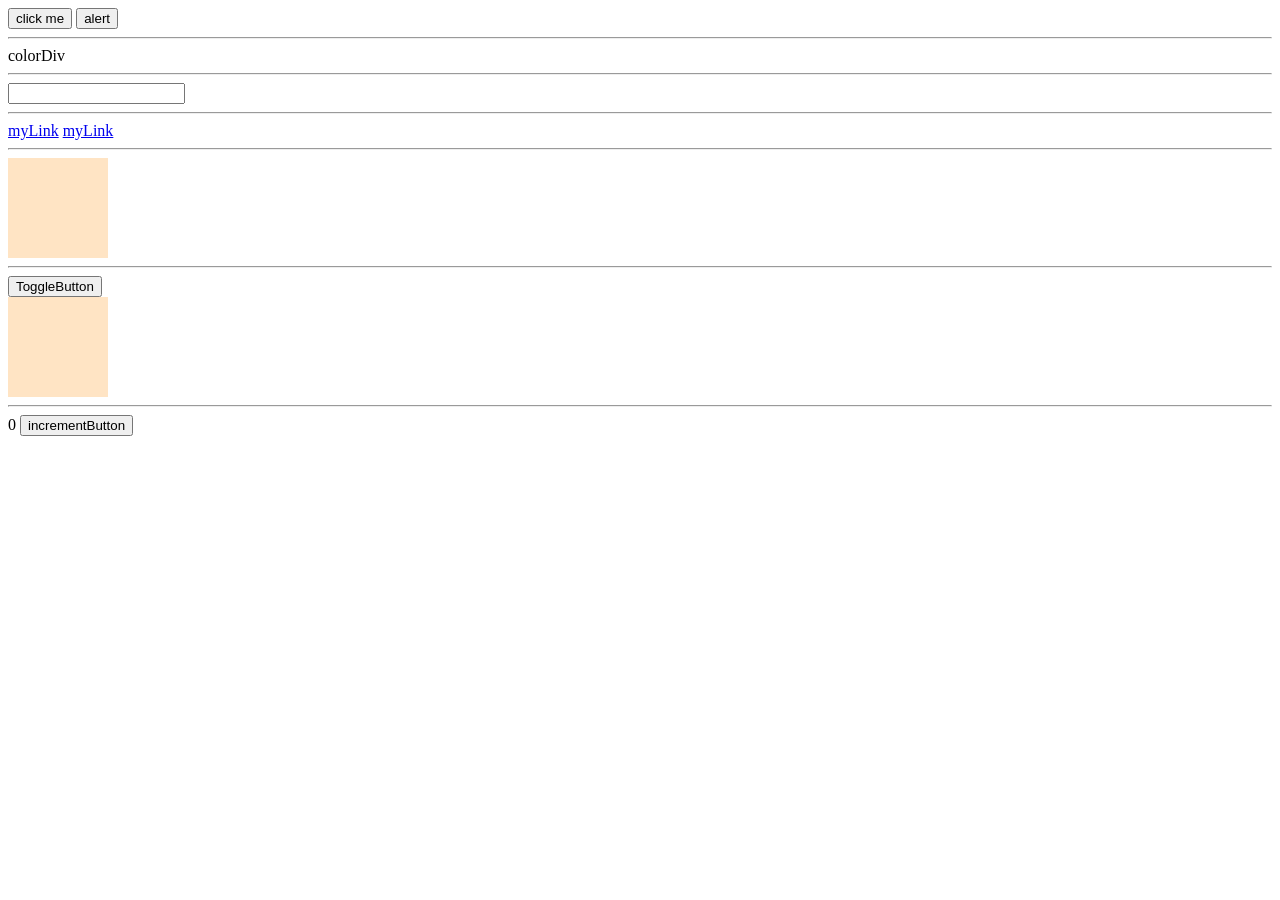
<file: Day-8-Assignment/index.html>
<!DOCTYPE html>
<html lang="en">
<head>
    <meta charset="UTF-8">
    <meta name="viewport" content="width=device-width, initial-scale=1.0">
    <title>Day-5</title>
</head>
<body>
    <button id="myButton" onclick="clicked()" onmouseout="clickMe()"> click me</button>
    <button id="alertButton" class="Btn" onclick="BtnClicked()" onmouseout="clickMe()"> alert</button>
    <hr>
    <div id="colorDiv" onmouseenter="changeColor() " onmouseleave="returnColor()">colorDiv</div>
    <hr>
    <form action="">
        <input type="text" id="inputField" oninput="displayOnDiv(event)" onkeydown="consolePress()">
    </form>
    <div id="displayDiv"></div>
    <hr>
    <a href="https://identity.iti.gov.eg/account/login" id="myLink" onclick="alert('it\'s an alert');return false;">myLink</a>
    <a href="https://identity.iti.gov.eg/account/login" onclick="prevent(event)"">myLink</a>
    <hr>
    <div id="mouseDiv" style="background-color: bisque; width: 100px; height: 100px;" onmousemove="displayCoordinate(event)"></div>
    <hr>
    <button id="toggleButton" onclick="toggleVisible()">ToggleButton</button>
    <div id="toggleDiv" style="background-color: bisque; width: 100px; height: 100px;"></div>
    <hr>
    <span id="counter"></span>
    <button id="incrementButton" onclick="incrementcntr()">incrementButton</button>
    <script src="script.js"></script>
</body>
</html>
</file>
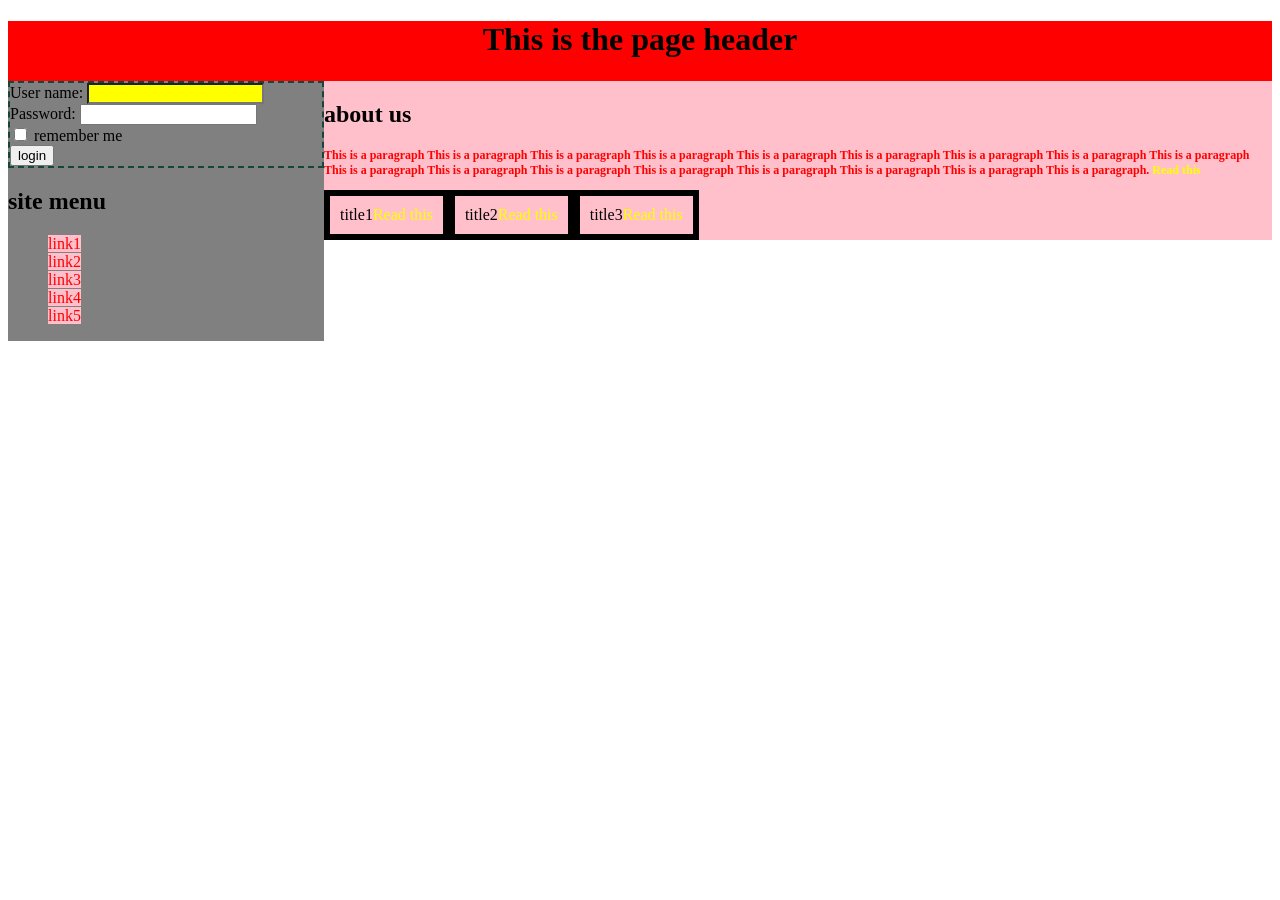
<file: Day-2-Assignment/HTML Page to Apply CSS.html>
<!DOCTYPE html>
<html>
<head>
		<meta charset="UTF-8">
        <meta name="viewport" content="width=device-width, initial-scale=1.0">
        <meta name="description" content="this is a web page for the learning purpose" >
        <meta name="author" content="Nada Amin">
		<link rel="stylesheet" href="styles/style.css">
		<title> CSS magic</title>
		<style>
			.none-bullet-list{
				list-style-type: none;
			}
			span#linksbar li>a{
				color:red;
				background-color: pink;
				text-decoration: none;
			}
			span#linksbar li>a:hover{
				color:pink;
				background-color: red;
			}
			span#content > h2 + p{
				font-weight: bold;
				font-size: 12px;
			}
			div#loginform{
				border: 2px dashed rgb(20,70,60);
			}
			input[type="text"]{
   				background-color:yellow;
			}
			input[type="text"]:focus {
  				background-color: white;
			}
			.tabled-bordered{
				display: table-cell;
				padding: 5px;
				border: 6px solid black;
			}
			
			div#titles p{
				/* it overrides previous style as it has higher specifity */
				padding: 10px;
			}

			p#aboutus{
				color: red !important;
			}
			span#content > p#aboutus{
				/* will be appeared as it has higher specifity*/
				color: yellow ;
			}
			span p::after {
  				content: "Read this";
  				color: yellow;
			}
		</style>
</head>
<body>
	<div id="header" style="width: 100%; height:60px; background-color: red;">
		<h1>This is the page header</h1>
	</div>
	<span id="linksbar" style="width:25%; background-color: grey; float: left;">
		<div id="loginform" >
			User name: <input type="text"/>
			</br>
			Password: <input type="password"/>
			<br/>
			<input type="checkbox" /> remember me
			<br/>
			<button>login</button>
		</div>
		<h2> site menu</h2>
		<ul class="none-bullet-list">
			<li><a href="#">link1</a></li>
			<li><a href="#">link2</a></li>
			<li><a href="#">link3</a></li>
			<li><a href="#">link4</a></li>
			<li><a href="#">link5</a></li>
		</ul>
	</span>
	
	<span id="content" style="width:75%; height:70%; background-color: pink;float: right;">
		<h2> about us</h2>
		<p id="aboutus">
			This is a paragraph This is a paragraph This is a paragraph This is a paragraph This is a paragraph This is a paragraph This is a paragraph This is a paragraph This is a paragraph This is a paragraph This is a paragraph This is a paragraph This is a paragraph This is a paragraph This is a paragraph This is a paragraph This is a paragraph.
		</p>
		
		<div id="titles" >
			<p class="tabled-bordered"> title1</p>
			<p class="tabled-bordered"> title2</p>
			<p class="tabled-bordered"> title3</p>
		</div>

	</span>



</body>
</html>
</file>
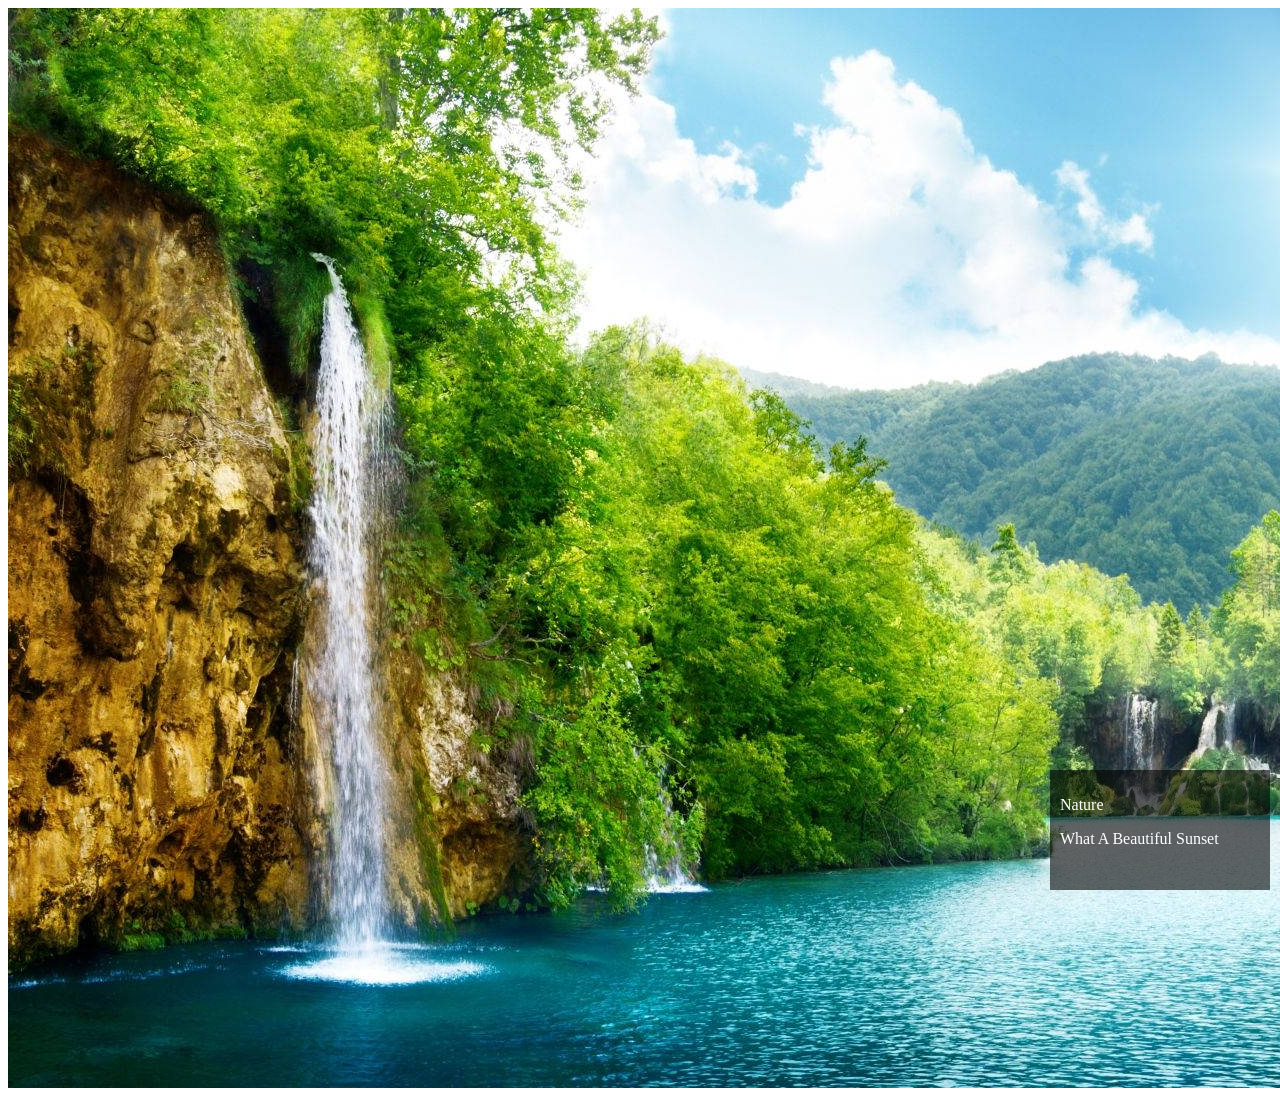
<file: Day-3-Assignment/index1.html>
<!DOCTYPE html>
<html lang="en">
<head>
    <meta charset="UTF-8">
    <meta name="viewport" content="width=device-width, initial-scale=1.0">
    <link rel="stylesheet" href="styles/style1.css">
    <title>Document</title>
</head>
<body>
    <div>
        <p> nature</p>
        <p> what a beautiful sunset</p>
    </div>
    <img src="assets/nature.jpg" alt="">
    
</body>
</html>
</file>
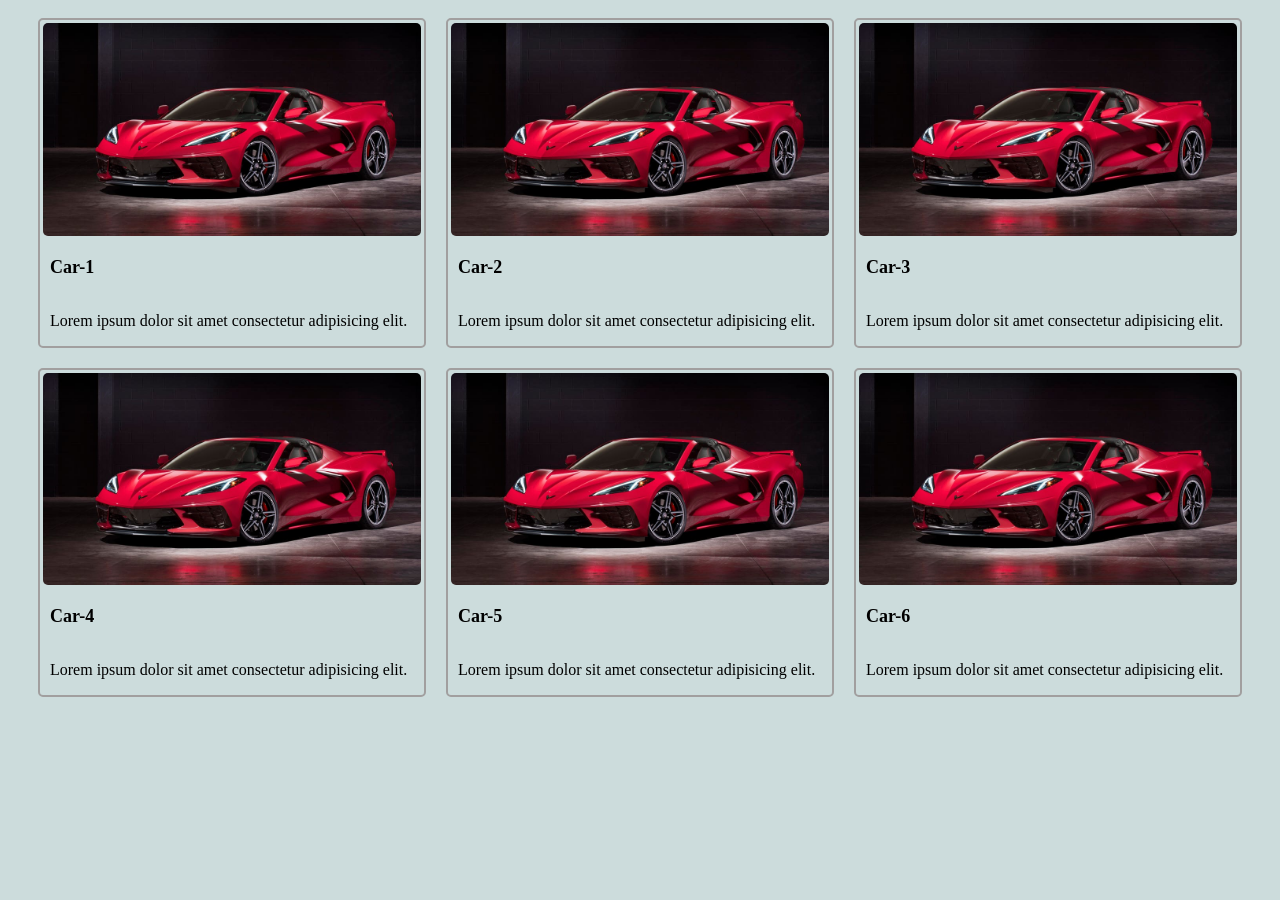
<file: Day-3-Assignment/index2.html>
<!DOCTYPE html>
<html lang="en">
  <head>
    <meta charset="UTF-8" />
    <meta name="viewport" content="width=device-width, initial-scale=1.0" />
    <link rel="stylesheet" href="styles/style2.css" />
    <title>Photo gallery</title>
  </head>
  <body>
    <div class="gallery">
      <div>
        <img src="assets/car1.jpg" alt="" />
        <p class="name">Car-1</p>
        <p>Lorem ipsum dolor sit amet consectetur adipisicing elit. </p>
      </div>
      <div>
        <img src="assets/car1.jpg" alt="" />
        <p class="name">Car-2</p>
        <p>Lorem ipsum dolor sit amet consectetur adipisicing elit. </p>
      </div>
      <div>
        <img src="assets/car1.jpg" alt="" />
        <p class="name">Car-3</p>
        <p>Lorem ipsum dolor sit amet consectetur adipisicing elit. </p>
      </div>
    </div>
    <div class="gallery">
        <div>
          <img src="assets/car1.jpg" alt="" />
          <p class="name">Car-4</p>
          <p>Lorem ipsum dolor sit amet consectetur adipisicing elit. </p>
        </div>
        <div>
          <img src="assets/car1.jpg" alt="" />
          <p class="name">Car-5</p>
          <p>Lorem ipsum dolor sit amet consectetur adipisicing elit. </p>
        </div>
        <div>
          <img src="assets/car1.jpg" alt="" />
          <p class="name">Car-6</p>
          <p>Lorem ipsum dolor sit amet consectetur adipisicing elit. </p>
        </div>
      </div>
  </body>
</html>
</file>
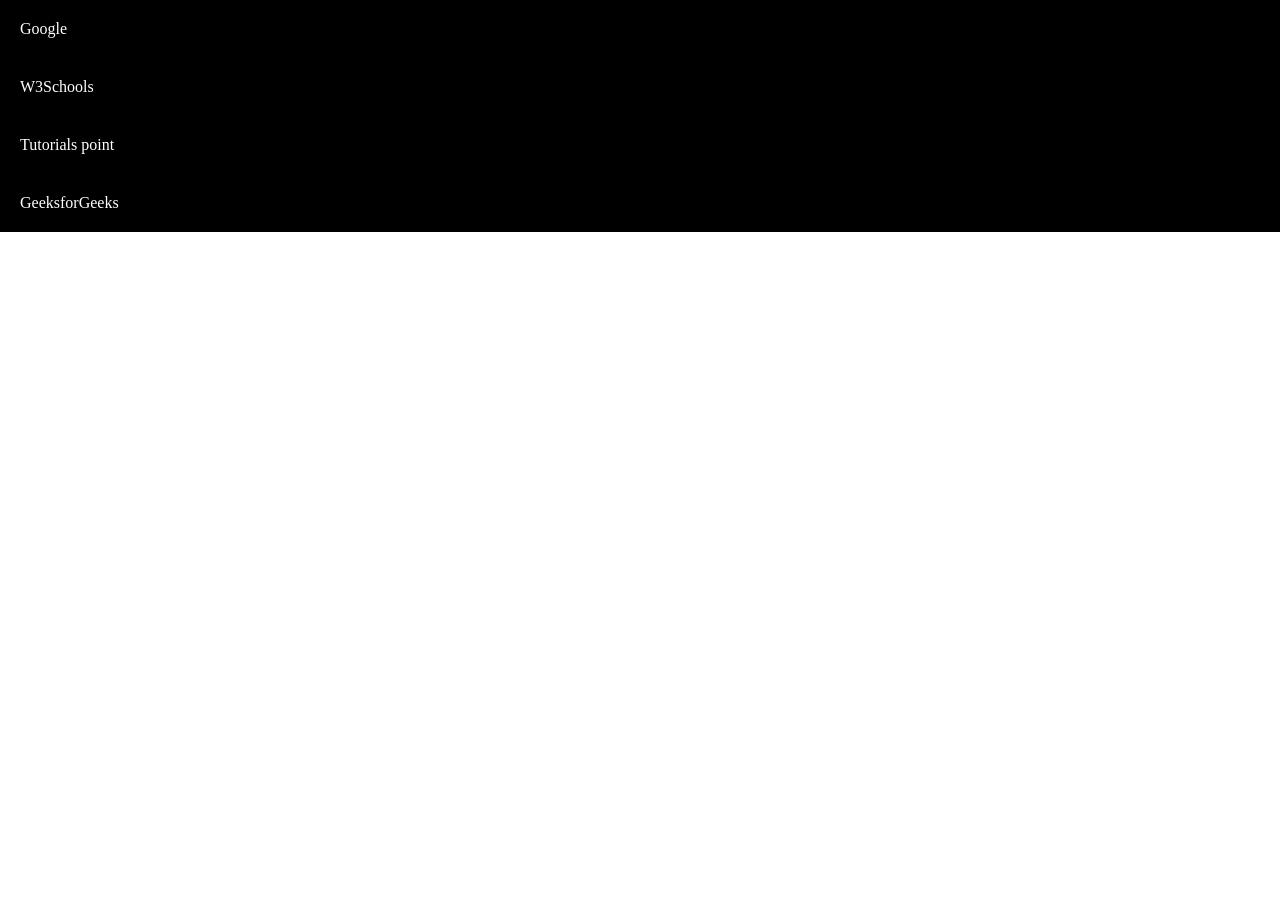
<file: Day-3-Assignment/index3.html>
<!DOCTYPE html>
<html lang="en">
<head>
    <meta charset="UTF-8">
    <meta name="viewport" content="width=device-width, initial-scale=1.0">
    <link rel="stylesheet" href="styles/style3.css">
    <title>menu</title>
</head>
<body>
    <div class="menu">
        <ul>
            <li>Google</li>
            <li>W3Schools</li>
            <li>Tutorials point</li>
            <li>GeeksforGeeks</li>
        </ul>
    </div>
</body>
</html>
</file>
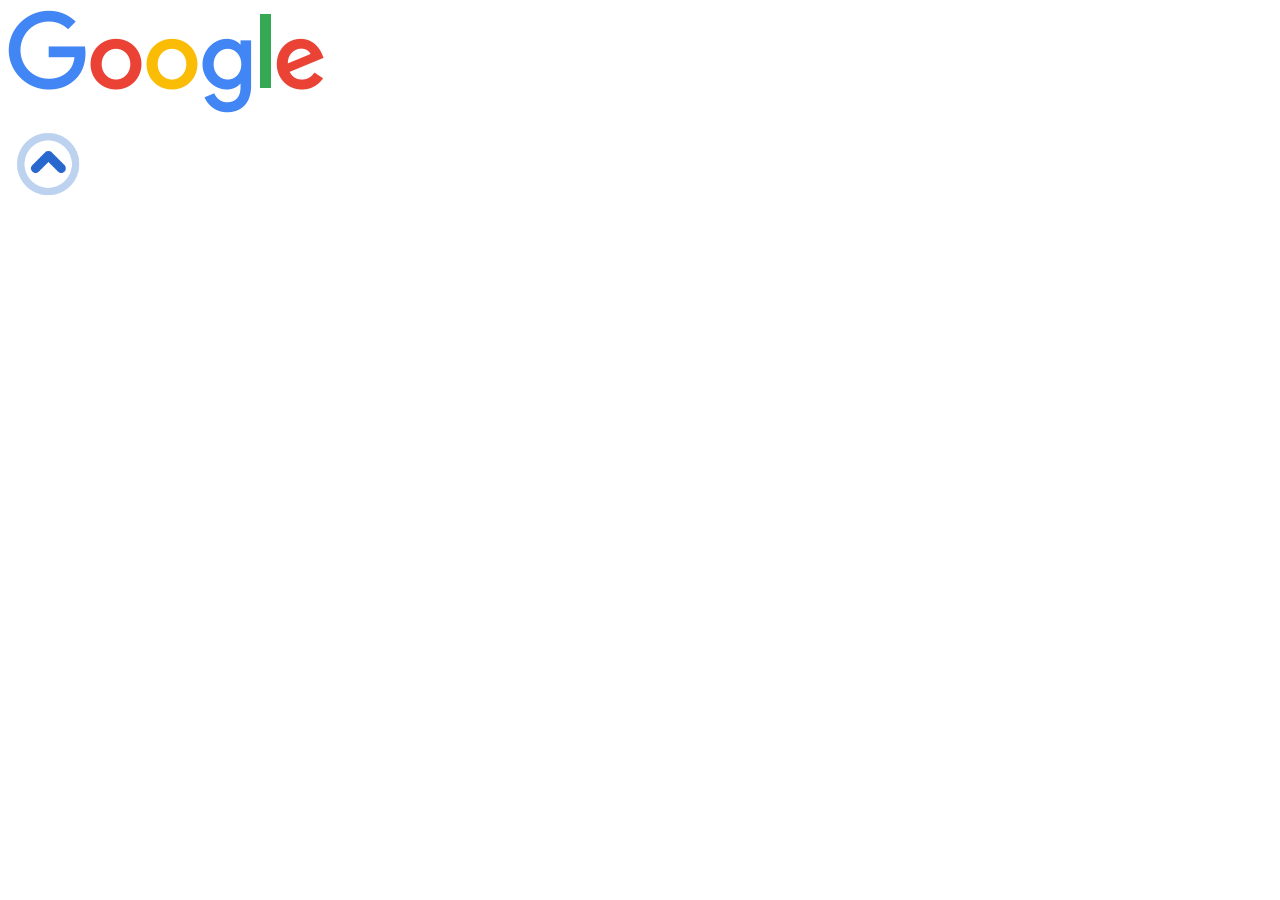
<file: Day-1-Assignment/Site-Pages/Bonus.html>
<!DOCTYPE html>
<html lang="en">
<head>
    <meta charset="UTF-8">
    <meta name="viewport" content="width=device-width, initial-scale=1.0">
    <meta name="description" content="this is a bonus pagethat contains image mapping and link to a section in another page" >
    <meta name="author" content="Nada Amin">
    <title>Bonus</title>
</head>
<body>
        <img src="../Assets/google-map.png" alt="google-map" usemap="#mymap">
        <map name="mymap">
            <area target="_blank" alt="" title="" href="https://www.google.co.uk/" coords="64,47,41,47,43,37,72,40,78,50,65,72,45,81,21,75,1,51,7,21,31,4,59,7,65,14,66,21" shape="poly">
            <area target="_blank" alt="" title="" href="https://www.w3schools.com/" coords="107,56,24" shape="circle">
            <area target="_blank" alt="" title="" href="https://www.tutorialspoint.com/index.htm" coords="164,55,25" shape="circle">
            <area target="_blank" alt="" title="" href="https://www.geeksforgeeks.org/" coords="196,31,244,103" shape="rect">
            <area target="_blank" alt="" title="" href="https://www.linkedin.com/" coords="265,80,251,7" shape="rect">
            <area target="_blank" alt="" title="" href="https://www.youtube.com/embed/mBqQPxQLSfc" coords="294,56,24" shape="circle">
        </map>
        <div >
            <a href="Home.html#Contact"><img src="../Assets/upper.png" height="80px" alt=""></a>
        </div>
</body>
</html>
</file>
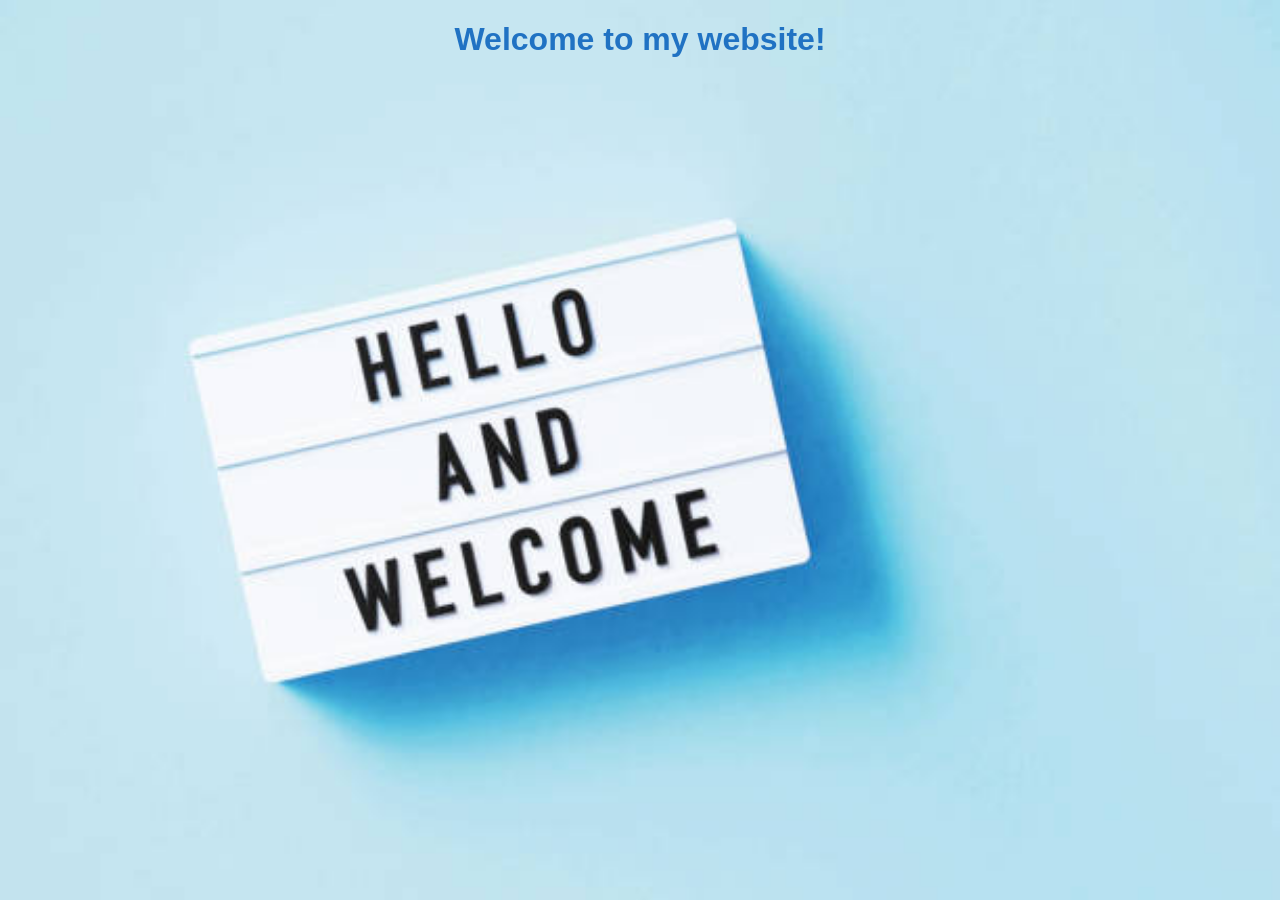
<file: Day-1-Assignment/Site-Pages/Full-background.html>
<!DOCTYPE html>
<html lang="en">
<head>
    <meta charset="UTF-8">
    <meta name="viewport" content="width=device-width, initial-scale=1.0">
    <meta name="description" content="this is a bonus page" >
    <meta name="author" content="Nada Amin">
    <title>Document</title>
</head>
<body background="../Assets/welcome-full.jpg" style="background-repeat: no-repeat; background-size: cover;">
    <h1 style="color:rgb(32, 114, 195); font-family: Arial, Helvetica, sans-serif;text-align: center;" color="">Welcome to my website!</h1>
</body>
</html>
</file>
<file: Day-2-Assignment/styles/style.css>
p, div, span
{
    font-family: "Lucida Calligraphy";
}
div h1{
    text-align: center;
}
</file>
<file: Day-3-Assignment/styles/style1.css>
/* body{
    background-image: url(../assets/nature.jpg );
}
div{
    background-color: rgb(0, 0, 0,0.6);
    width: 200px;
    height: 200px;
    color: white;   
} */
 img{
    position: relative;
 }
div{
    background-color: rgb(0, 0, 0,0.6);
    width: 200px;
    height: 100px;
    color: white;   
    padding: 10px;
    position: absolute;
    right:10px;
    bottom: 10px;
    z-index: 1;
} 
p{
    text-transform: capitalize;
}
</file>
<file: Day-3-Assignment/styles/style2.css>
body{
    background-color: rgb(204, 220, 220);
}
.gallery{
    display: flex;
    flex-direction: row;
    align-items: center;
    justify-content: center;
    transition: 0.2s ease;
}
.gallery div{
    display: flex;
    flex-direction: column;
    border: 2px solid rgb(161, 159, 159);
    border-radius: 5px;
    /* box-shadow: 1px 1px  rgb(153, 144, 144); */
    /* height: 50vh; */
    width: 30vw;
    margin: 10px;
}
.gallery div:hover{
    transform: scale(1.05);
}
.gallery div p{
    padding-left: 10px;
}
.gallery div img{
    margin:3px;
    border-radius: 5px;
}
.name {
    font-size: 18px;
    font-weight: 700;
}
</file>
<file: Day-3-Assignment/styles/style3.css>
*{
    margin: 0;
    padding: 0;
}
.menu{
    background-color: black;
    color: white;
    border:px solid red;
}
.menu ul{
    display: flex;
    flex-direction: column;
    /* padding: 10px; */
}
.menu ul li{
    list-style-type: none;
    padding: 20px;
}
.menu ul li:hover{
    background-color: red;
}
</file>
